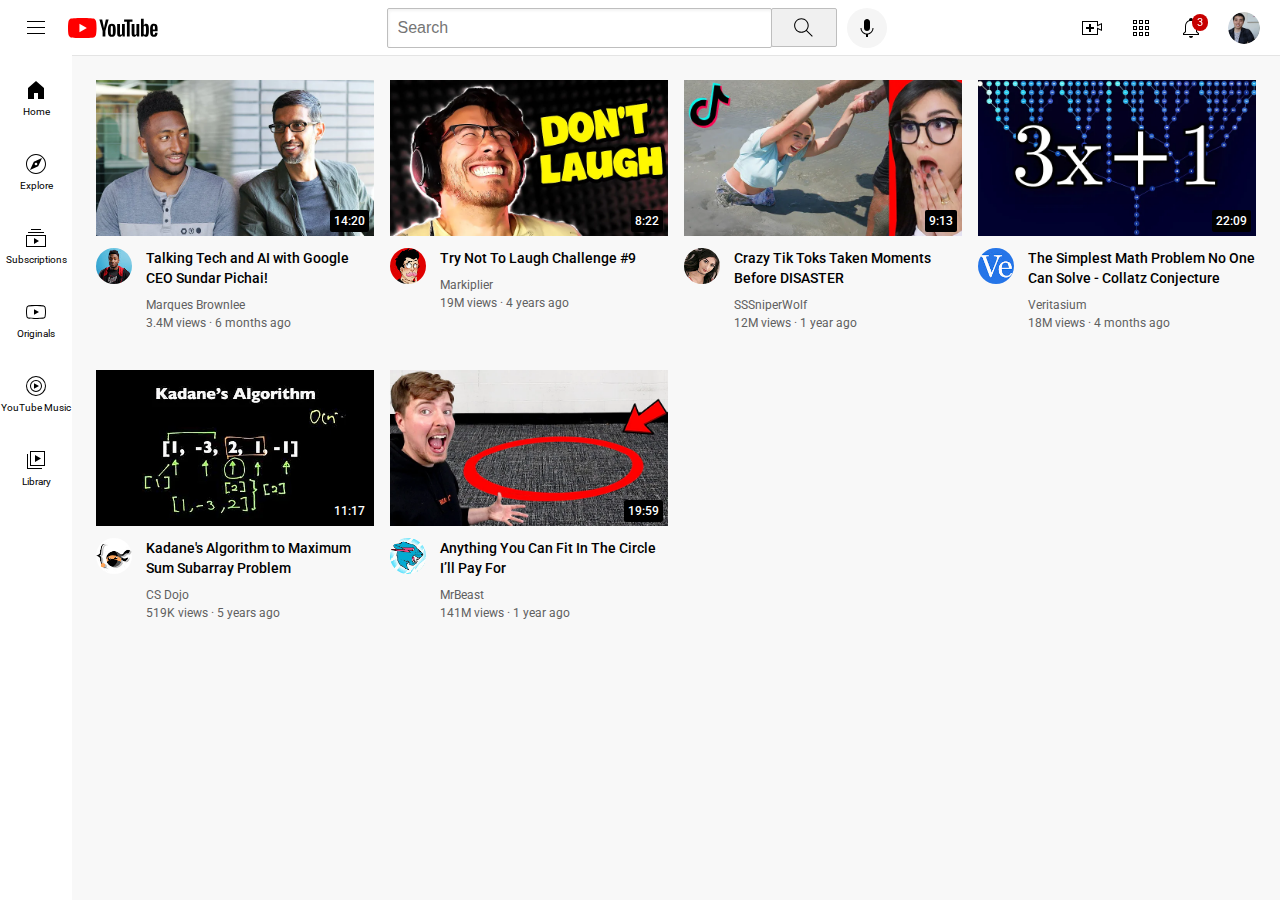
<file: index.html>
<!DOCTYPE html>
<html>
  <head>
    <title>YouTube.com Clone</title>

    <link rel="preconnect" href="https://fonts.googleapis.com">
    <link rel="preconnect" href="https://fonts.gstatic.com" crossorigin>
    <link href="https://fonts.googleapis.com/css2?family=Roboto:ital,wght@0,100;0,300;0,400;0,500;0,700;0,900;1,100;1,300;1,400;1,500;1,700;1,900&display=swap" rel="stylesheet">

    <link rel="stylesheet" href="styles/general.css">
    <link rel="stylesheet" href="styles/header.css">
    <link rel="stylesheet" href="styles/video.css">
    <link rel="stylesheet" href="styles/sidebar.css">
  </head>
  <body>
    <header class="header">
      <div class="left-section">
        <img class="hamburger-menu" src="icons/hamburger-menu.svg">
        <img class="youtube-logo" src="icons/youtube-logo.svg">
      </div>
      <div class="middle-section">
        <input class="search-bar" type="text" placeholder="Search"> 
        <button class="search-button">
          <img class="search-icon" src="icons/search.svg">
          <div class="tooltip">Search</div>
        </button>
        <!-- Put position absolute inside position relative -->
        <button class="voice-search-button">
          <img class="voice-search-icon" src="icons/voice-search-icon.svg">
          <div class="tooltip">Search with your voice</div>
        </button>
      </div>
      <div class="right-section">
        <div class="upload-icon-container">
         <img class="upload-icon" src="icons/upload.svg">
         <div class="tooltip">Create</div> 
        </div>
        <div class="youtube-apps-icon-container">
         <img class="youtube-apps-icon" src="icons/youtube-apps.svg"> 
         <div class="tooltip">YouTube apps</div>
        </div>
        <div class="notifications-icon-container">
          <img class="notifications-icon" src="icons/notifications.svg">
          <div class="notifications-count">3</div>
          <div class="tooltip">Notifications</div>
        </div>
        <img class="current-user-picture" src="channel-pictures/my-channel.jpeg">
      </div>
    </header>

    <nav class="sidebar">
      <div class="sidebar-link">
        <img src="icons/home.svg">
        <div>Home</div>
      </div>
      <div class="sidebar-link">
        <img src="icons/explore.svg">
        <div>Explore</div>
      </div>
      <div class="sidebar-link">
        <img src="icons/subscriptions.svg">
        <div>Subscriptions</div>
      </div>
      <div class="sidebar-link">
        <img src="icons/originals.svg">
        <div>Originals</div>
      </div>
      <div class="sidebar-link">
        <img src="icons/youtube-music.svg">
        <div>YouTube Music</div>
      </div>
      <div class="sidebar-link">
        <img src="icons/library.svg">
        <div>Library</div>
      </div>
    </nav>

    <main>
      <section class="video-grid">
        <div class="video-preview">
          <div class="thumbnail-row">
          <img class="thumbnail" src="thumbnails/thumbnail-1.png"> 
          <div class="video-time">14:20</div> 
          </div>
          <div class="video-info-grid">
            <div class="channel-picture">
              <img class="profile-picture" src="channel-pictures/channel-1.jpeg">
            </div>
            <div class="video-info">
              <p class="video-title">
                Talking Tech and AI with Google CEO Sundar Pichai!
              </p>
              <p class="video-author">
                Marques Brownlee
              </p>
              <p class="video-stats">
                3.4M views &#183; 6 months ago
              </p>
            </div>
          </div>
        </div>
        
        <div class="video-preview">
          <div class="thumbnail-row">
          <img class="thumbnail" src="thumbnails/thumbnail-2.png">
          <div class="video-time">8:22</div>   
          </div>
          <div class="video-info-grid">
            <div class="channel-picture">
              <img class="profile-picture" src="channel-pictures/channel-2.jpeg">
            </div>
            <div class="video-info">
              <p class="video-title">
                Try Not To Laugh Challenge #9
              </p>
              <p class="video-author">
                Markiplier
              </p>
              <p class="video-stats">
                19M views &#183; 4 years ago
              </p>
            </div>
          </div>
        </div>
        

        <div class="video-preview">
          <div class="thumbnail-row">
          <img class="thumbnail" src="thumbnails/thumbnail-3.webp">
          <div class="video-time">9:13</div>   
          </div>
          <div class="video-info-grid">
            <div class="channel-picture">
              <img class="profile-picture" src="channel-pictures/channel-3.jpeg">
            </div>
            <div class="video-info">
              <p class="video-title">
                Crazy Tik Toks Taken Moments Before DISASTER
              </p>
              <p class="video-author">
                SSSniperWolf
              </p>
              <p class="video-stats">
                12M views &#183; 1 year ago
              </p>
            </div>
          </div>
        </div>
    

        <div class="video-preview">
          <div class="thumbnail-row">
          <img class="thumbnail" src="thumbnails/thumbnail-4.webp">
          <div class="video-time">22:09</div>   
          </div>
          <div class="video-info-grid">
            <div class="channel-picture">
              <img class="profile-picture" src="channel-pictures/channel-4.jpeg">
            </div>
            <div class="video-info">
              <p class="video-title"> 
                The Simplest Math Problem No One Can Solve - Collatz Conjecture
              </p>
              <p class="video-author">
                Veritasium
              </p>
              <p class="video-stats">
                18M views &#183; 4 months ago
              </p>
            </div>
          </div>
        </div>
        

        <div class="video-preview">
          <div class="thumbnail-row">
          <img class="thumbnail" src="thumbnails/thumbnail-5.webp">
          <div class="video-time">11:17</div>   
          </div>
          <div class="video-info-grid">
            <div class="channel-picture">
              <img class="profile-picture" src="channel-pictures/channel-5.jpeg">
            </div>
            <div class="video-info">
              <p class="video-title">
                Kadane's Algorithm to Maximum Sum Subarray Problem
              </p>
              <p class="video-author">
                CS Dojo
              </p>
              <p class="video-stats">
                519K views &#183; 5 years ago
              </p>
            </div>
          </div>
        </div>
    

        <div class="video-preview">
          <div class="thumbnail-row">
          <img class="thumbnail" src="thumbnails/thumbnail-6.webp">
          <div class="video-time">19:59</div>   
          </div>
          <div class="video-info-grid">
            <div class="channel-picture">
              <img class="profile-picture" src="channel-pictures/channel-6.jpeg">
            </div>
            <div class="video-info">
              <p class="video-title">
                Anything You Can Fit In The Circle I’ll Pay For
              </p>
              <p class="video-author">
                MrBeast
              </p>
              <p class="video-stats">
                141M views &#183; 1 year ago
              </p>
            </div>
          </div>
        </div>
      </section> 
    </main>
  </body>
</html>
</file>
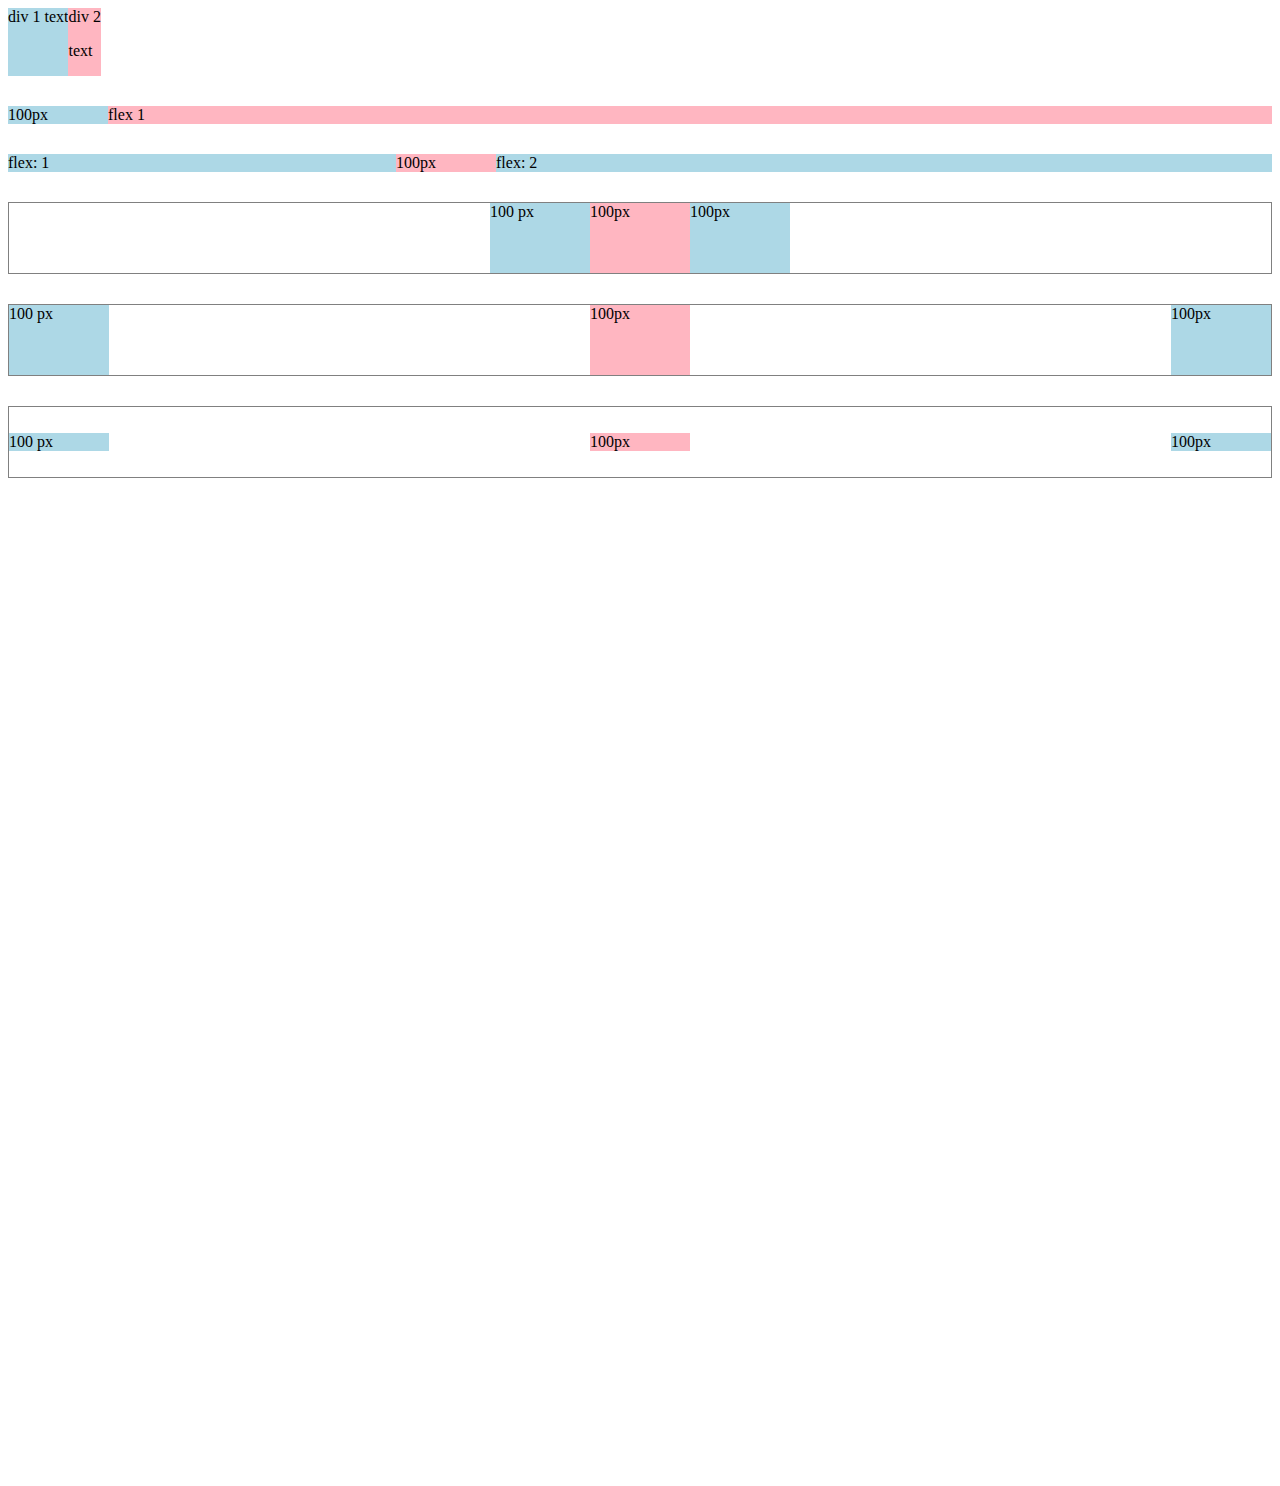
<file: flexbox.html>
<!DOCTYPE html>
<html>
  <head>
    <title>Flexbox Practice</title>
  </head>
  <body style="padding-bottom: 1000px;">
    <div style="
      display: flex;
      flex-direction: row;
    ">
      <div style="background-color: lightblue;">div 1 text</div>
      <div style="background-color: lightpink;">div 2 <p>text</p></div>
    </div>

    <div style="
      margin-top: 30px;
      display: flex;
      flex-direction: row;
    ">
      <div style="
        background-color: lightblue;
        width: 100px;
      ">100px</div>
      <div style="
        background-color: lightpink;
        flex: 1;
      ">flex 1</div>
    </div>

    <div style="
      margin-top: 30px;
      display: flex;
      flex-direction: row;
    ">
      <div style="
        background-color: lightblue;
        flex: 1;
      ">flex: 1</div>
      <div style="
        background-color: lightpink;
        width: 100px;
      ">100px</div>
      <div style="
        background-color: lightblue;
        flex: 2;
      ">flex: 2</div>
    </div>

    <div style="
      margin-top: 30px;
      height: 70px;
      border-width: 1px;
      border-style: solid;
      border-color: gray;
      display: flex;
      flex-direction: row;
      justify-content: center;
    ">
      <div style="
        background-color: lightblue;
        width: 100px;
      ">100 px</div>
      <div style="
        background-color: lightpink;
        width: 100px;
      ">100px</div>
      <div style="
        background-color: lightblue;
        width: 100px;
      ">100px</div>
    </div>

    <div style="
      margin-top: 30px;
      height: 70px;
      border-width: 1px;
      border-style: solid;
      border-color: gray;
      display: flex;
      flex-direction: row;
      justify-content: space-between;
    ">
      <div style="
        background-color: lightblue;
        width: 100px;
      ">100 px</div>
      <div style="
        background-color: lightpink;
        width: 100px;
      ">100px</div>
      <div style="
        background-color: lightblue;
        width: 100px;
      ">100px</div>
    </div>

    <div style="
      margin-top: 30px;
      height: 70px;
      border-width: 1px;
      border-style: solid;
      border-color: gray;
      display: flex;
      flex-direction: row;
      justify-content: space-between;
      align-items: center;
    ">
      <div style="
        background-color: lightblue;
        width: 100px;
      ">100 px</div>
      <div style="
        background-color: lightpink;
        width: 100px;
      ">100px</div>
      <div style="
        background-color: lightblue;
        width: 100px;
      ">100px</div>
    </div>
  </body>
</html>
</file>
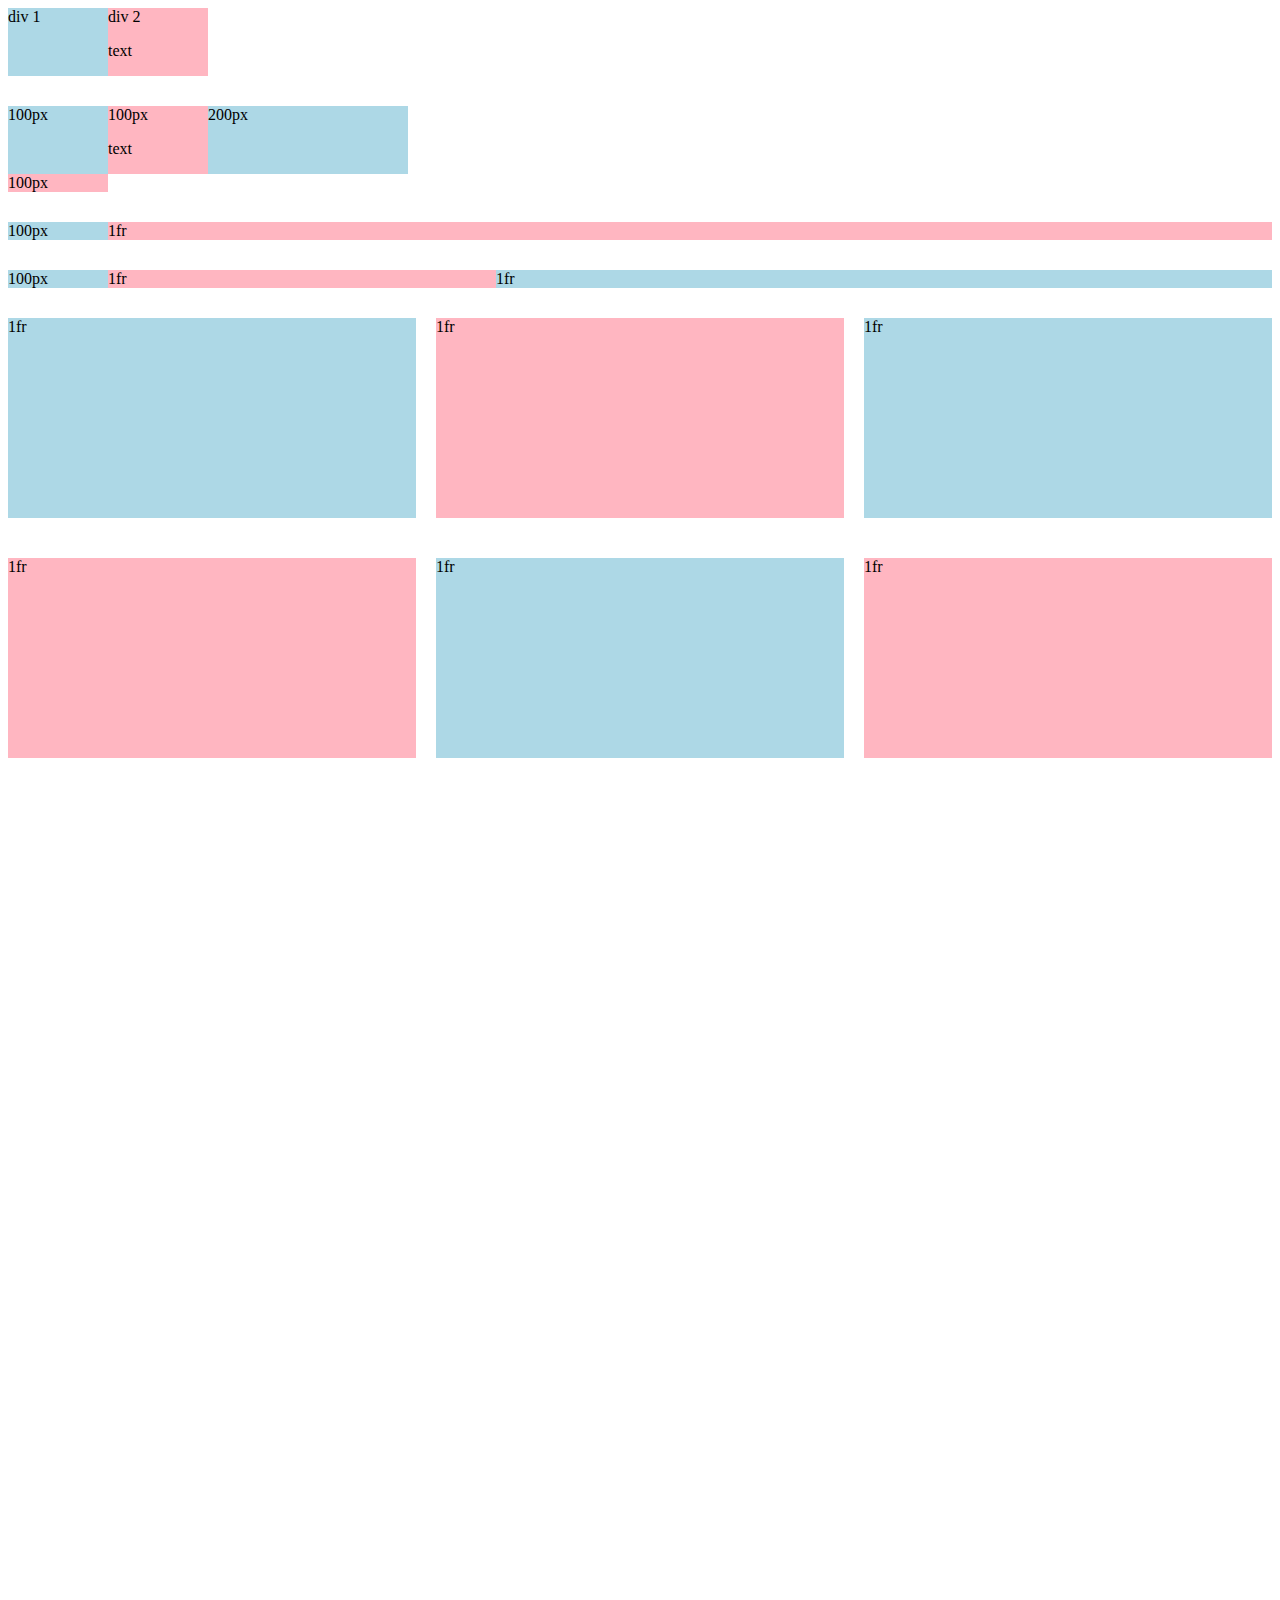
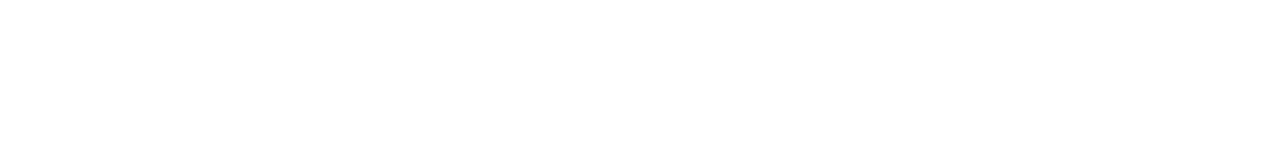
<file: grid.html>
<!DOCTYPE html>
<html>
  <head>
    <title>Grid Practice</title>
  </head>
  <body style="padding-bottom: 1000px;">
    <div style="
      display: grid;
      grid-template-columns: 100px 100px;
      ">
      <div style="background-color: lightblue;">div 1</div>
      <div style="background-color: lightpink;">div 2<p>text</p></div> 
    </div>

    <div style="
      margin-top: 30px;
      display: grid;
      grid-template-columns: 100px 100px 200px;
      ">
      <div style="background-color: lightblue;">100px</div>
      <div style="background-color: lightpink;">100px<p>text</p></div> 
      <div style="background-color: lightblue;">200px</div>
      <div style="background-color: lightpink;">100px</div> 
    </div>

    <div style="
      margin-top: 30px;
      display: grid;
      grid-template-columns: 100px 1fr;
      ">
      <div style="background-color: lightblue;">100px</div>
      <div style="background-color: lightpink;">1fr</div> 
    </div>

    <div style="
      margin-top: 30px;
      display: grid;
      grid-template-columns: 100px 1fr 2fr;
      ">
      <div style="background-color: lightblue;">100px</div>
      <div style="background-color: lightpink;">1fr</div> 
      <div style="background-color: lightblue;">1fr</div>
    </div>

    <div style="
      margin-top: 30px;
      display: grid;
      grid-template-columns: 1fr 1fr 1fr;
      column-gap: 20px;
      row-gap: 40px;
      ">
      <div style="background-color: lightblue; height: 200px;">1fr</div>
      <div style="background-color: lightpink; height: 200px;">1fr</div> 
      <div style="background-color: lightblue; height: 200px;">1fr</div>
      <div style="background-color: lightpink; height: 200px;">1fr</div>
      <div style="background-color: lightblue; height: 200px;">1fr</div>
      <div style="background-color: lightpink; height: 200px;">1fr</div>
    </div>
  </body>
</html>
</file>
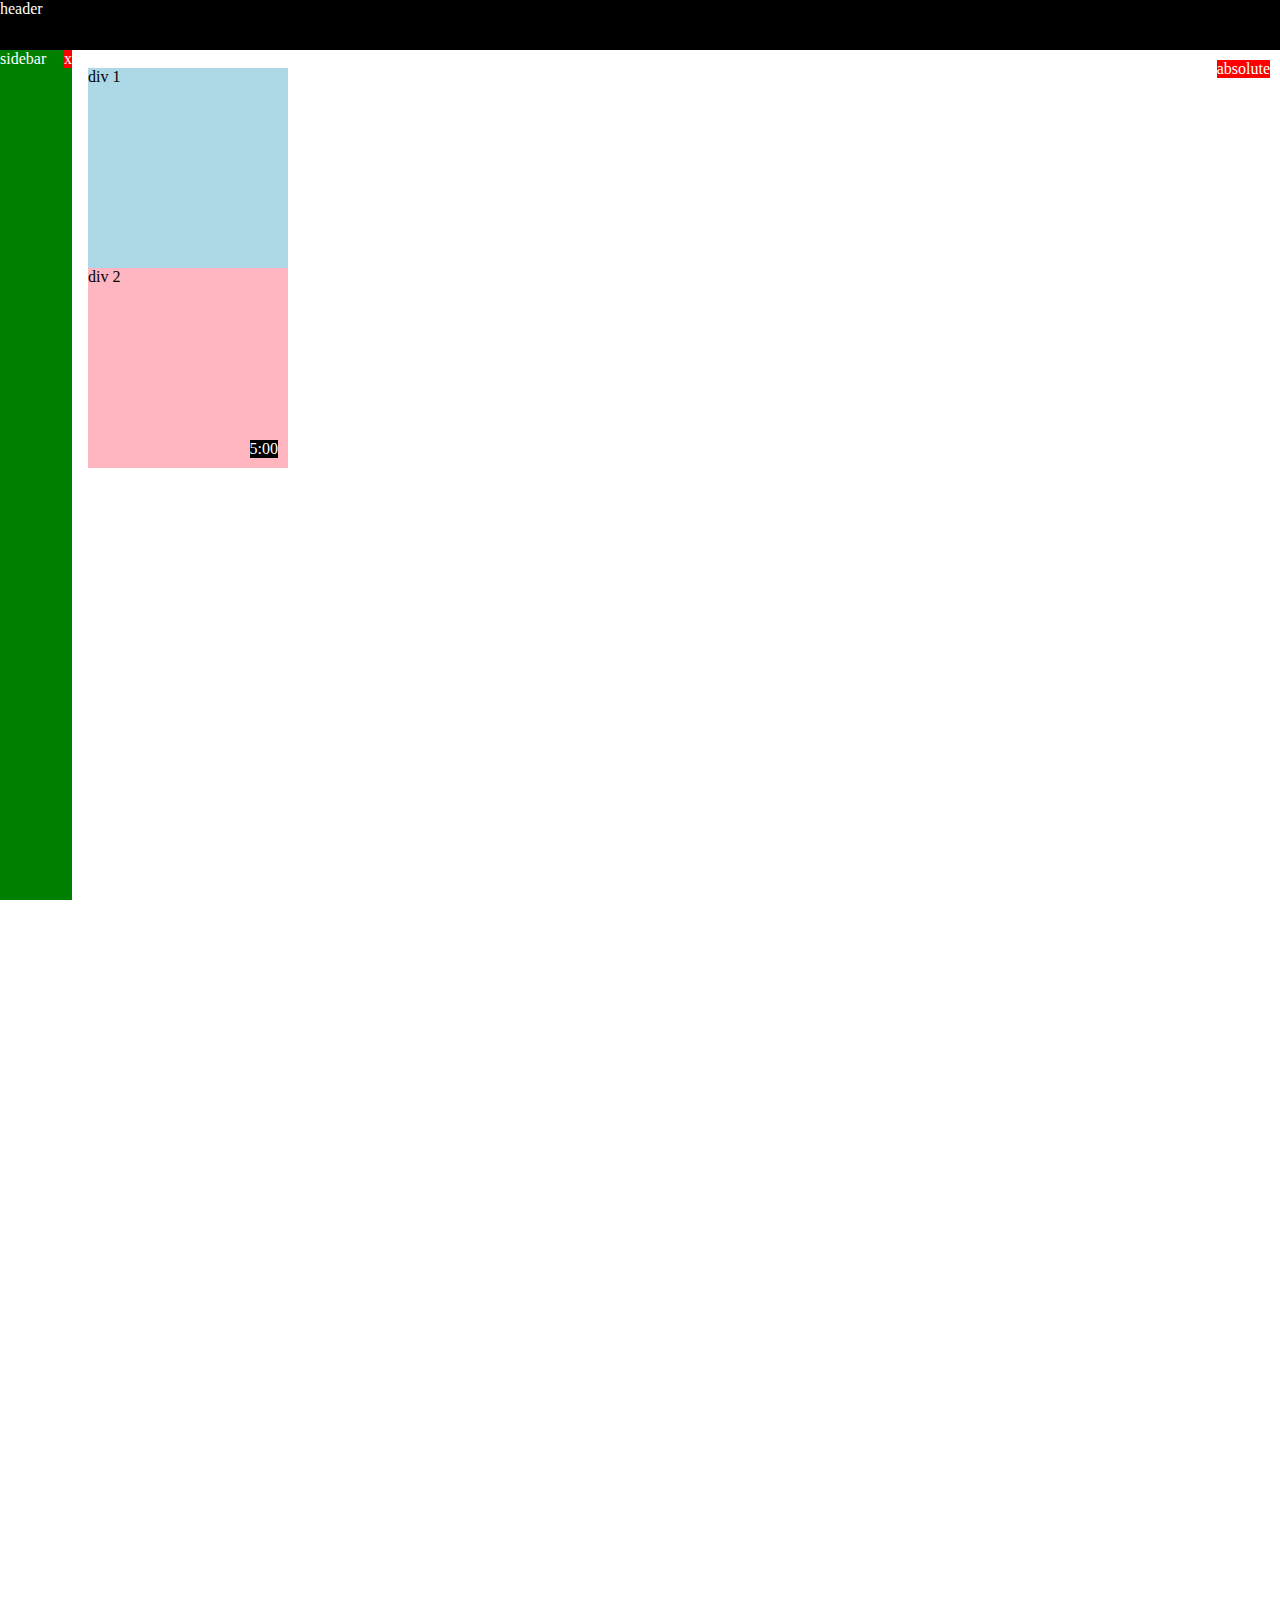
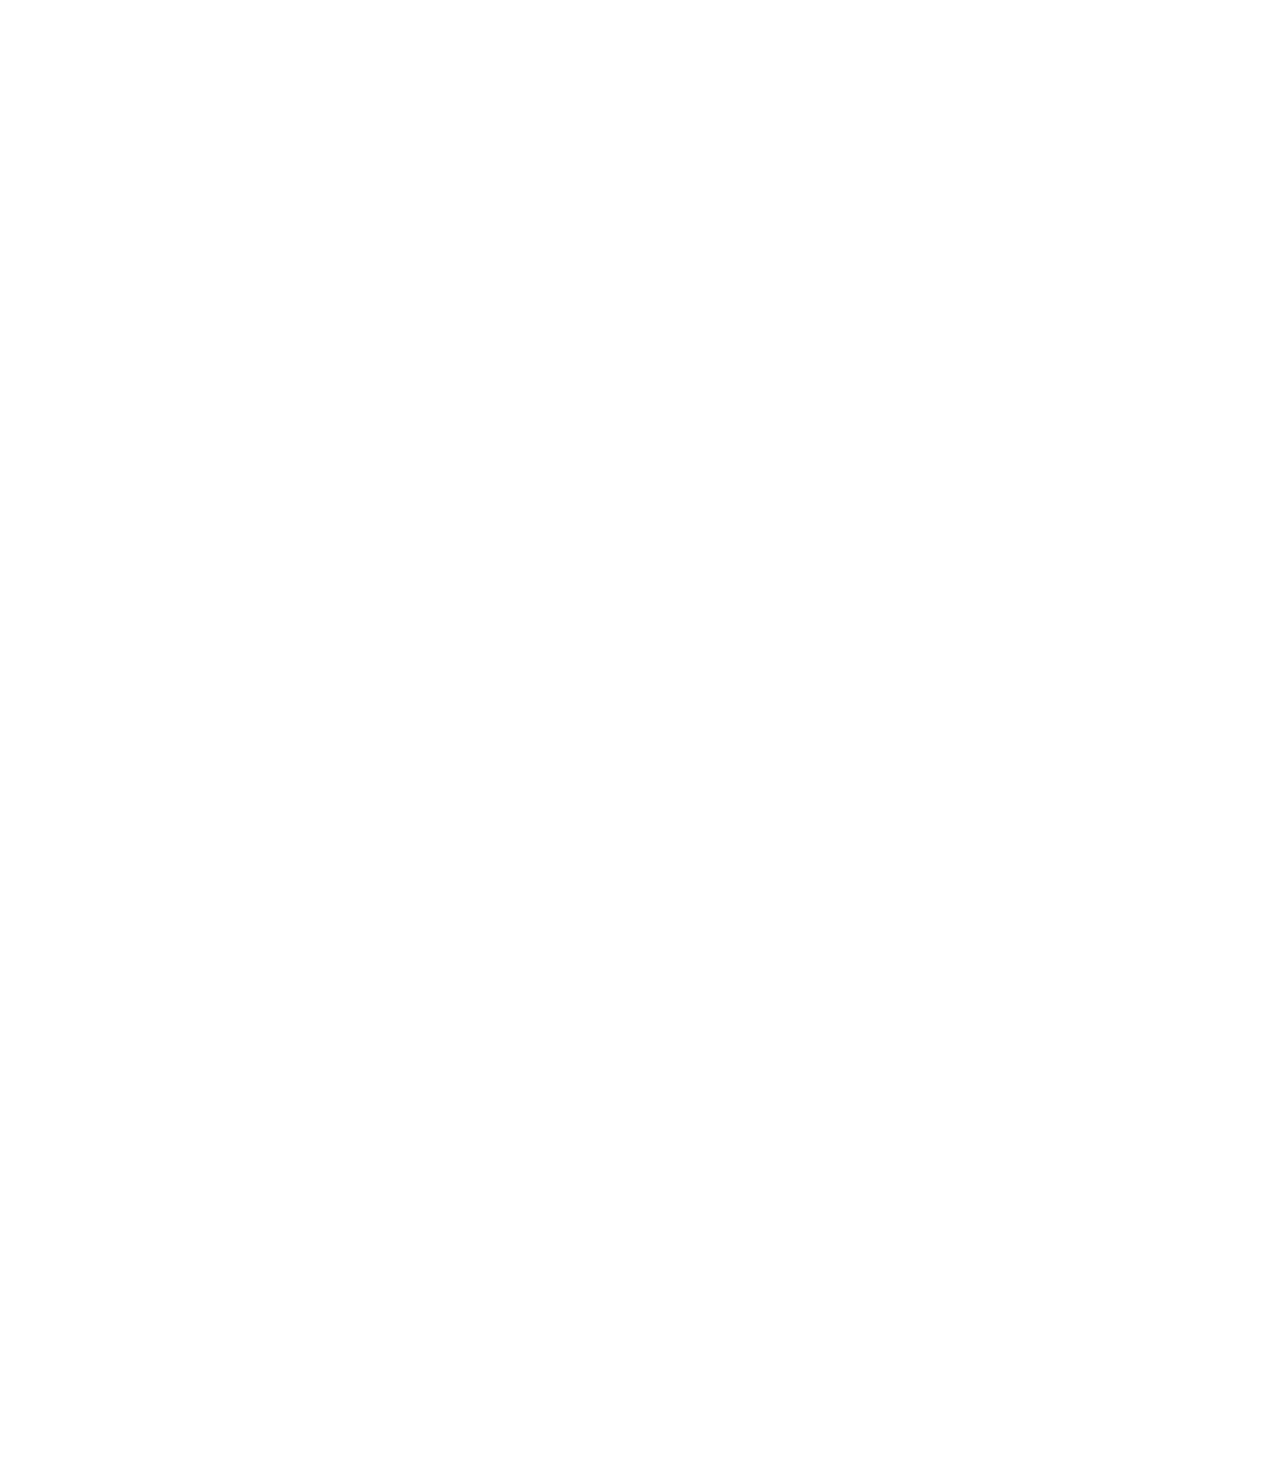
<file: position.html>
<!DOCTYPE html>
<html>
  <head>
    <title>Position Practice</title>
  </head>
  <body style="
    height: 3000px;
    padding-top: 60px;
    padding-left: 80px;
  ">
    <div style="
      background-color: black;
      color: white;
      position: fixed;
      top: 0;
      left: 0;
      right: 0;
      height: 50px;
      z-index: 100;
    ">header</div>

    <div style="
      background-color: green;
      color: white;
      position: fixed;
      left: 0;
      bottom: 0;
      top: 50px;
      width: 72px;
    ">
      sidebar
      <div style="
        position: absolute;
        background-color: red;
        color: white;
        top: 0;
        right: 0;
      ">
        x
      </div>
    </div>

    <div style="
      position: absolute;
      background-color: red;
      color: white;
      top: 60px;
      right: 10px;
    ">
      absolute
    </div>
    
    <div style="
      background-color: lightblue;
      height: 200px;
      width: 200px;
      position: static;
    ">div 1</div>
   <div style="
      background-color: lightpink;
      height: 200px;
      width: 200px;
      position: relative;
    ">
    div 2
    <div style="
      position: absolute;
      background-color: black;
      color: white;
      bottom: 10px;
      right: 10px;
    ">
      5:00
    </div>
  </div>
  </body>
</html>
</file>
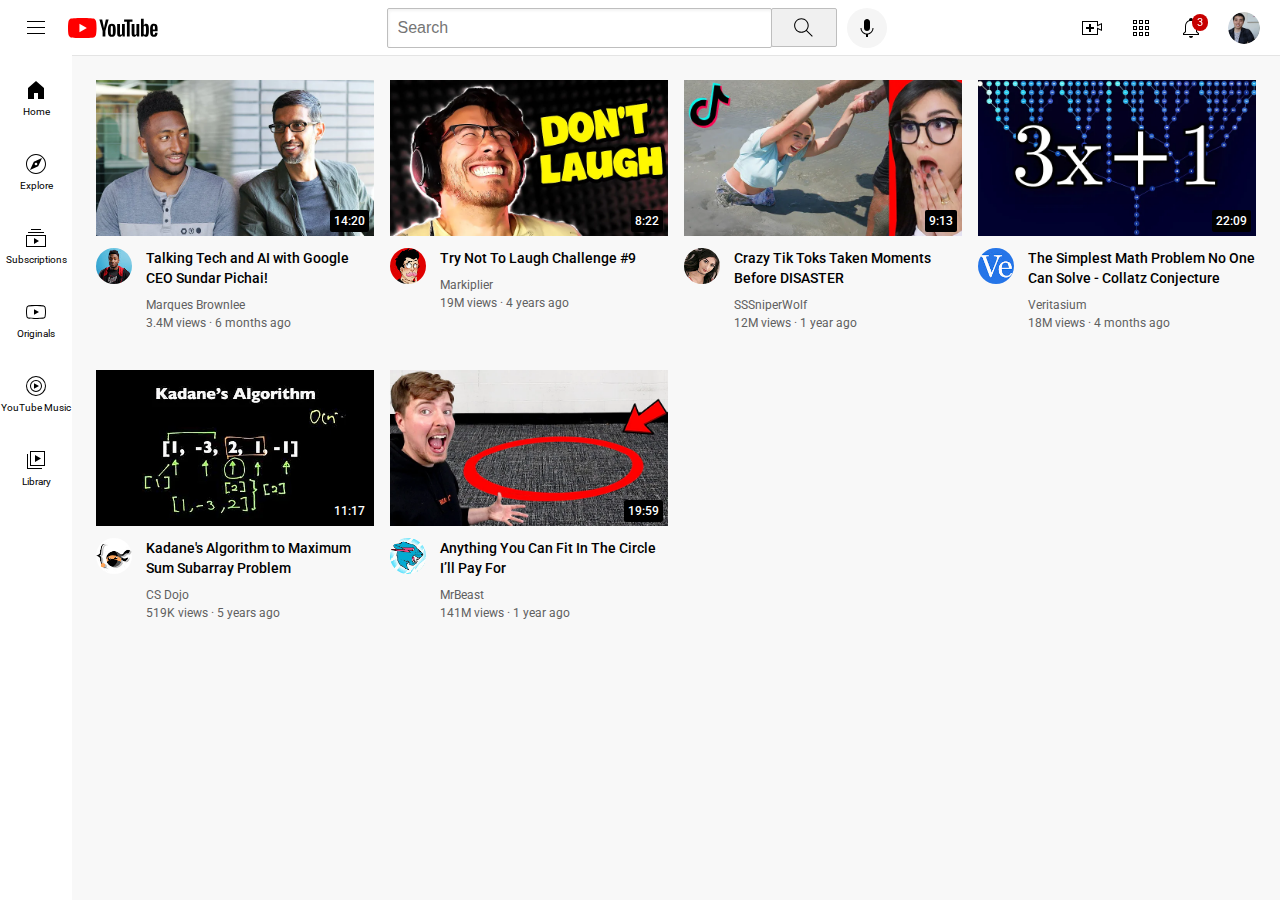
<file: youtube.html>
<!DOCTYPE html>
<html>
  <head>
    <title>YouTube.com Clone</title>

    <link rel="preconnect" href="https://fonts.googleapis.com">
    <link rel="preconnect" href="https://fonts.gstatic.com" crossorigin>
    <link href="https://fonts.googleapis.com/css2?family=Roboto:ital,wght@0,100;0,300;0,400;0,500;0,700;0,900;1,100;1,300;1,400;1,500;1,700;1,900&display=swap" rel="stylesheet">

    <link rel="stylesheet" href="styles/general.css">
    <link rel="stylesheet" href="styles/header.css">
    <link rel="stylesheet" href="styles/video.css">
    <link rel="stylesheet" href="styles/sidebar.css">
  </head>
  <body>
    <header class="header">
      <div class="left-section">
        <img class="hamburger-menu" src="icons/hamburger-menu.svg">
        <img class="youtube-logo" src="icons/youtube-logo.svg">
      </div>
      <div class="middle-section">
        <input class="search-bar" type="text" placeholder="Search"> 
        <button class="search-button">
          <img class="search-icon" src="icons/search.svg">
          <div class="tooltip">Search</div>
        </button>
        <!-- Put position absolute inside position relative -->
        <button class="voice-search-button">
          <img class="voice-search-icon" src="icons/voice-search-icon.svg">
          <div class="tooltip">Search with your voice</div>
        </button>
      </div>
      <div class="right-section">
        <div class="upload-icon-container">
         <img class="upload-icon" src="icons/upload.svg">
         <div class="tooltip">Create</div> 
        </div>
        <div class="youtube-apps-icon-container">
         <img class="youtube-apps-icon" src="icons/youtube-apps.svg"> 
         <div class="tooltip">YouTube apps</div>
        </div>
        <div class="notifications-icon-container">
          <img class="notifications-icon" src="icons/notifications.svg">
          <div class="notifications-count">3</div>
          <div class="tooltip">Notifications</div>
        </div>
        <img class="current-user-picture" src="channel-pictures/my-channel.jpeg">
      </div>
    </header>

    <nav class="sidebar">
      <div class="sidebar-link">
        <img src="icons/home.svg">
        <div>Home</div>
      </div>
      <div class="sidebar-link">
        <img src="icons/explore.svg">
        <div>Explore</div>
      </div>
      <div class="sidebar-link">
        <img src="icons/subscriptions.svg">
        <div>Subscriptions</div>
      </div>
      <div class="sidebar-link">
        <img src="icons/originals.svg">
        <div>Originals</div>
      </div>
      <div class="sidebar-link">
        <img src="icons/youtube-music.svg">
        <div>YouTube Music</div>
      </div>
      <div class="sidebar-link">
        <img src="icons/library.svg">
        <div>Library</div>
      </div>
    </nav>

    <main>
      <section class="video-grid">
        <div class="video-preview">
          <div class="thumbnail-row">
          <img class="thumbnail" src="thumbnails/thumbnail-1.png"> 
          <div class="video-time">14:20</div> 
          </div>
          <div class="video-info-grid">
            <div class="channel-picture">
              <img class="profile-picture" src="channel-pictures/channel-1.jpeg">
            </div>
            <div class="video-info">
              <p class="video-title">
                Talking Tech and AI with Google CEO Sundar Pichai!
              </p>
              <p class="video-author">
                Marques Brownlee
              </p>
              <p class="video-stats">
                3.4M views &#183; 6 months ago
              </p>
            </div>
          </div>
        </div>
        
        <div class="video-preview">
          <div class="thumbnail-row">
          <img class="thumbnail" src="thumbnails/thumbnail-2.png">
          <div class="video-time">8:22</div>   
          </div>
          <div class="video-info-grid">
            <div class="channel-picture">
              <img class="profile-picture" src="channel-pictures/channel-2.jpeg">
            </div>
            <div class="video-info">
              <p class="video-title">
                Try Not To Laugh Challenge #9
              </p>
              <p class="video-author">
                Markiplier
              </p>
              <p class="video-stats">
                19M views &#183; 4 years ago
              </p>
            </div>
          </div>
        </div>
        

        <div class="video-preview">
          <div class="thumbnail-row">
          <img class="thumbnail" src="thumbnails/thumbnail-3.webp">
          <div class="video-time">9:13</div>   
          </div>
          <div class="video-info-grid">
            <div class="channel-picture">
              <img class="profile-picture" src="channel-pictures/channel-3.jpeg">
            </div>
            <div class="video-info">
              <p class="video-title">
                Crazy Tik Toks Taken Moments Before DISASTER
              </p>
              <p class="video-author">
                SSSniperWolf
              </p>
              <p class="video-stats">
                12M views &#183; 1 year ago
              </p>
            </div>
          </div>
        </div>
    

        <div class="video-preview">
          <div class="thumbnail-row">
          <img class="thumbnail" src="thumbnails/thumbnail-4.webp">
          <div class="video-time">22:09</div>   
          </div>
          <div class="video-info-grid">
            <div class="channel-picture">
              <img class="profile-picture" src="channel-pictures/channel-4.jpeg">
            </div>
            <div class="video-info">
              <p class="video-title"> 
                The Simplest Math Problem No One Can Solve - Collatz Conjecture
              </p>
              <p class="video-author">
                Veritasium
              </p>
              <p class="video-stats">
                18M views &#183; 4 months ago
              </p>
            </div>
          </div>
        </div>
        

        <div class="video-preview">
          <div class="thumbnail-row">
          <img class="thumbnail" src="thumbnails/thumbnail-5.webp">
          <div class="video-time">11:17</div>   
          </div>
          <div class="video-info-grid">
            <div class="channel-picture">
              <img class="profile-picture" src="channel-pictures/channel-5.jpeg">
            </div>
            <div class="video-info">
              <p class="video-title">
                Kadane's Algorithm to Maximum Sum Subarray Problem
              </p>
              <p class="video-author">
                CS Dojo
              </p>
              <p class="video-stats">
                519K views &#183; 5 years ago
              </p>
            </div>
          </div>
        </div>
    

        <div class="video-preview">
          <div class="thumbnail-row">
          <img class="thumbnail" src="thumbnails/thumbnail-6.webp">
          <div class="video-time">19:59</div>   
          </div>
          <div class="video-info-grid">
            <div class="channel-picture">
              <img class="profile-picture" src="channel-pictures/channel-6.jpeg">
            </div>
            <div class="video-info">
              <p class="video-title">
                Anything You Can Fit In The Circle I’ll Pay For
              </p>
              <p class="video-author">
                MrBeast
              </p>
              <p class="video-stats">
                141M views &#183; 1 year ago
              </p>
            </div>
          </div>
        </div>
      </section> 
    </main>
  </body>
</html>
</file>
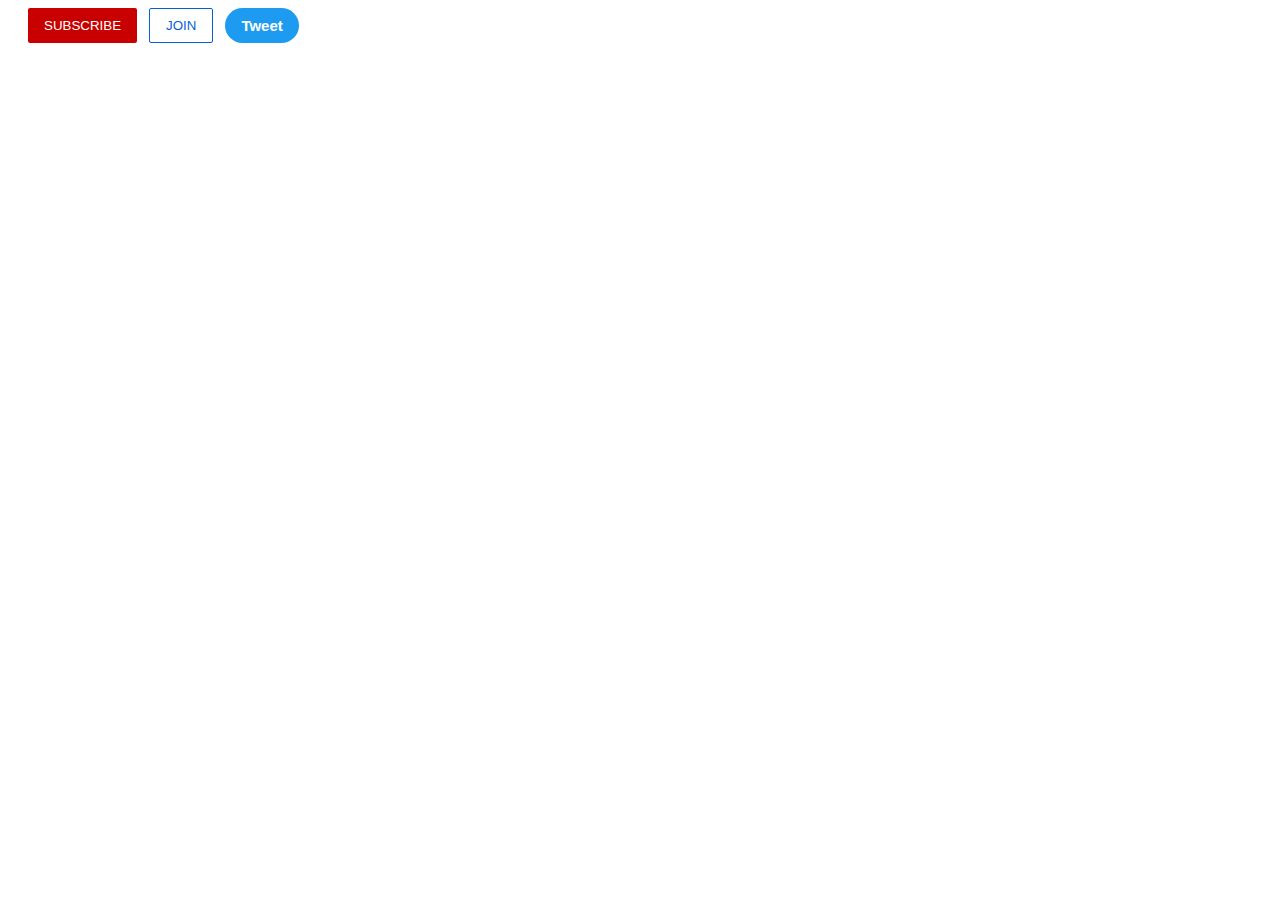
<file: intro-to-html/buttons.html>
<!DOCTYPE html>
<html>
  <head>
    <title>Buttons Practice</title>
    <link rel="stylesheet" href="styles/buttons.css">
  </head>
  <body>
    <button class="subscribe-button">
      SUBSCRIBE
    </button>
    
    <button class="join-button">
      JOIN
    </button>
    
    <button class="tweet-button">
      Tweet
    </button>
  </body>
</html>
</file>
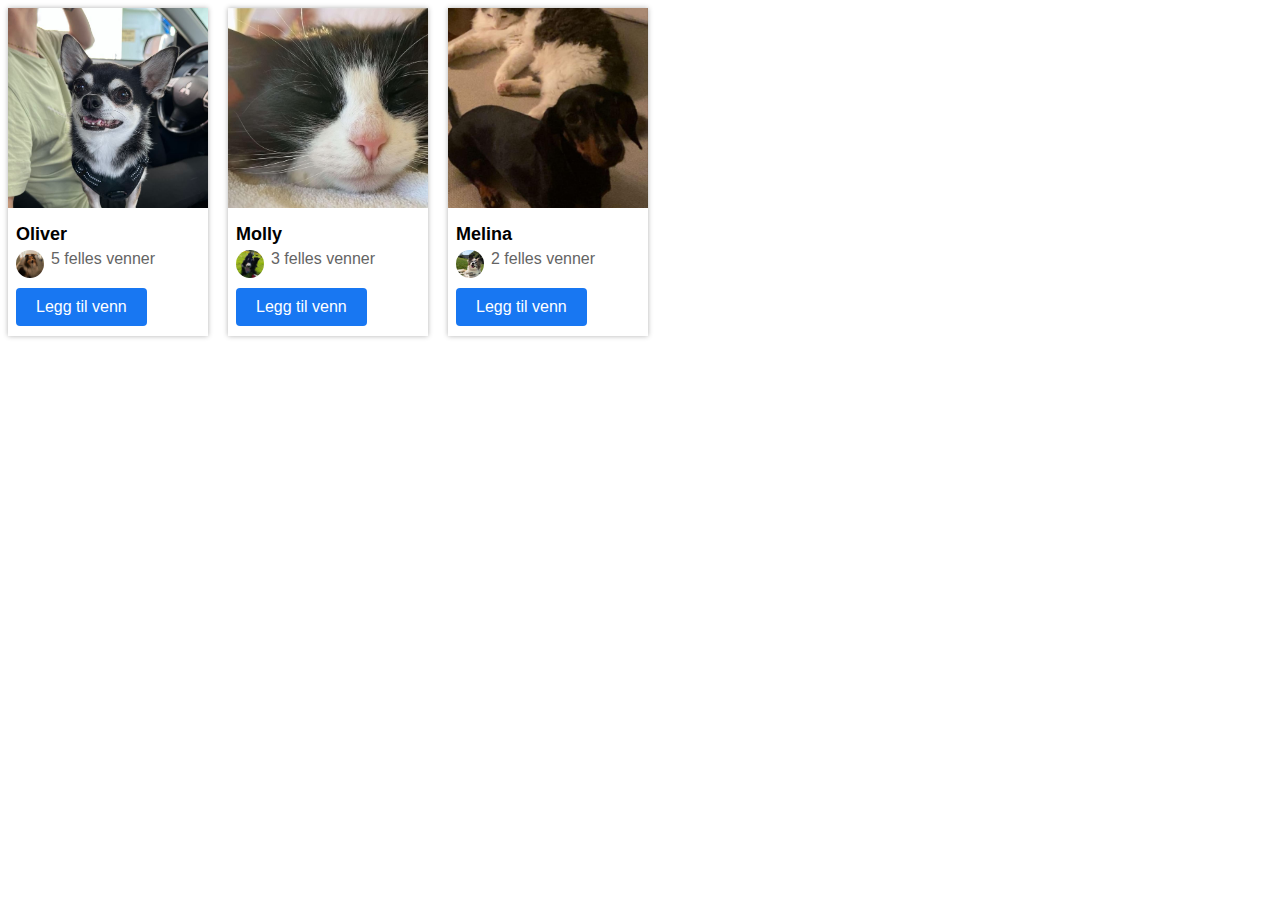
<file: intro-to-html/challenge10.html>
<!DOCTYPE html>
<html>
  <head>
    <title>Challenge 10</title>
    <link rel="stylesheet" href="styles/challenge10.css">
  </head>
  <body>
    <div class="grid">
      <div class="profil">
        <img class="profil-bilde" src="oliver.jpg">
  
        <p class="navn">
          Oliver
        </p>
        
        <div class="felles-venner-rekke">
            <img class="venne-bilde" src="milo.jpg">
            <p class="felles-venner">
              5 felles venner
            </p>
        </div>
        <button class="legg-til-button">
          Legg til venn
        </button>
      </div>
  
      <div class="profil">
        <img class="profil-bilde" src="molly.jpg">
  
        <p class="navn">
          Molly
        </p>
        
        <div class="felles-venner-rekke">
            <img class="venne-bilde" src="odin.jpg">
            <p class="felles-venner">
              3 felles venner
            </p>
        </div>
        <button class="legg-til-button">
          Legg til venn
        </button>
      </div>
  
      
      <div class="profil">
        <img class="profil-bilde" src="melina.jpg">
  
        <p class="navn">
          Melina
        </p>
        
        <div class="felles-venner-rekke">
            <img class="venne-bilde" src="pippi.png">
            <p class="felles-venner">
              2 felles venner
            </p>
        </div>
        <button class="legg-til-button">
          Legg til venn
        </button>
      </div>
    </div>
  </body>
</html>
</file>
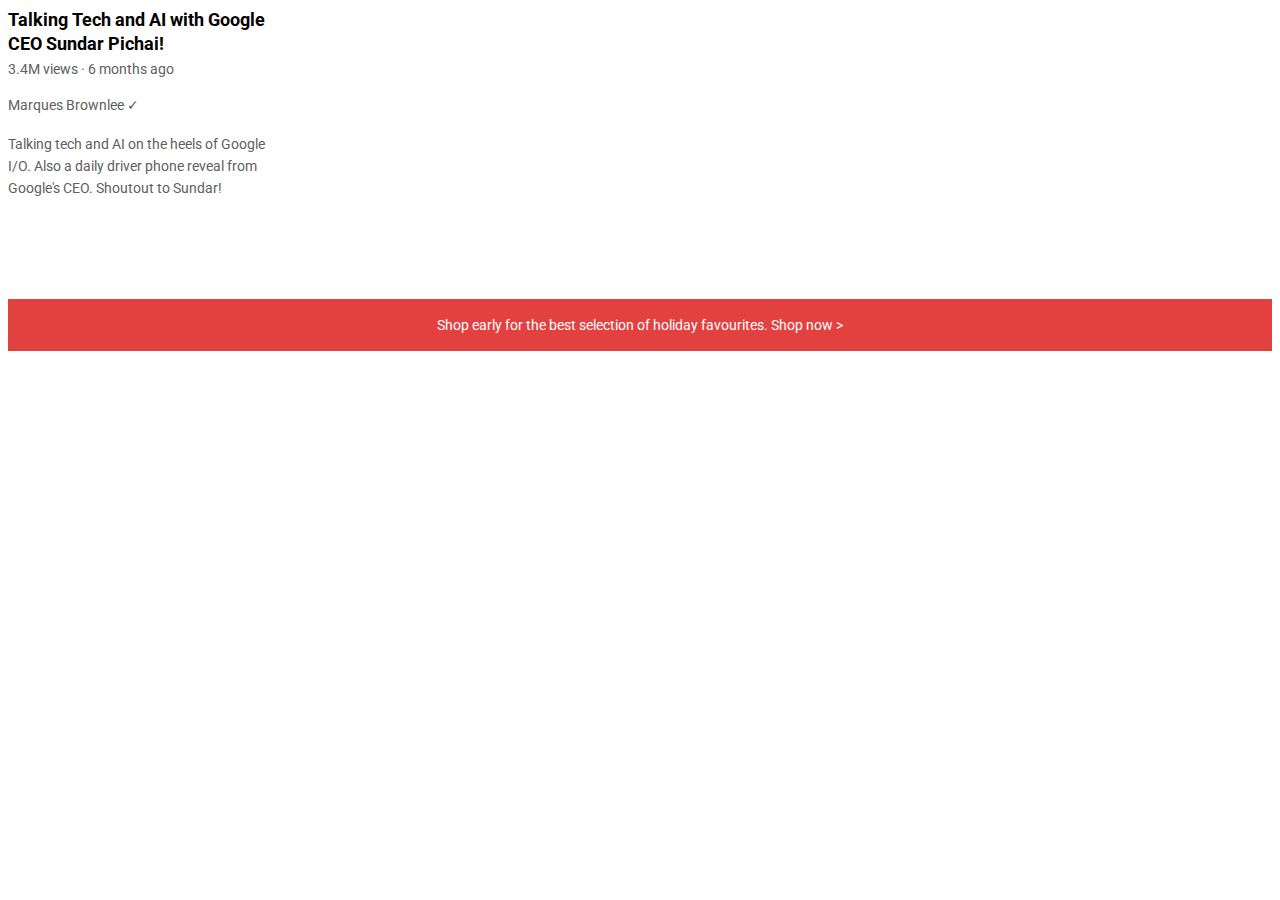
<file: intro-to-html/text.html>
<!DOCTYPE html>
<html>
  <head>
    <title>Text Practice</title>
    <link rel="preconnect" href="https://fonts.googleapis.com">
    <link rel="preconnect" href="https://fonts.gstatic.com" crossorigin>
    <link href="https://fonts.googleapis.com/css2?family=Roboto:ital,wght@0,100;0,300;0,400;0,500;0,700;0,900;1,100;1,300;1,400;1,500;1,700;1,900&display=swap" rel="stylesheet">
    <link rel="stylesheet" href="styles/text.css">
  </head>
  <body>
    <p class="video-title">
      Talking Tech and AI with Google CEO Sundar Pichai!
    </p>
    
    <p class="video-stats">
      3.4M views &#183; 6 months ago
    </p>
    
    <p class="video-author">
      Marques Brownlee &#10003;
    </p>
    
    <p class="video-description">
      Talking tech and AI on the heels of Google I/O. Also a daily driver phone reveal from Google's CEO. Shoutout to Sundar!
    </p>
    
    <p class="apple-text">
      Shop early for the best selection of holiday favourites. <span class="shop-link">Shop now &gt;</span>
    </p>
  </body>
</html>
</file>
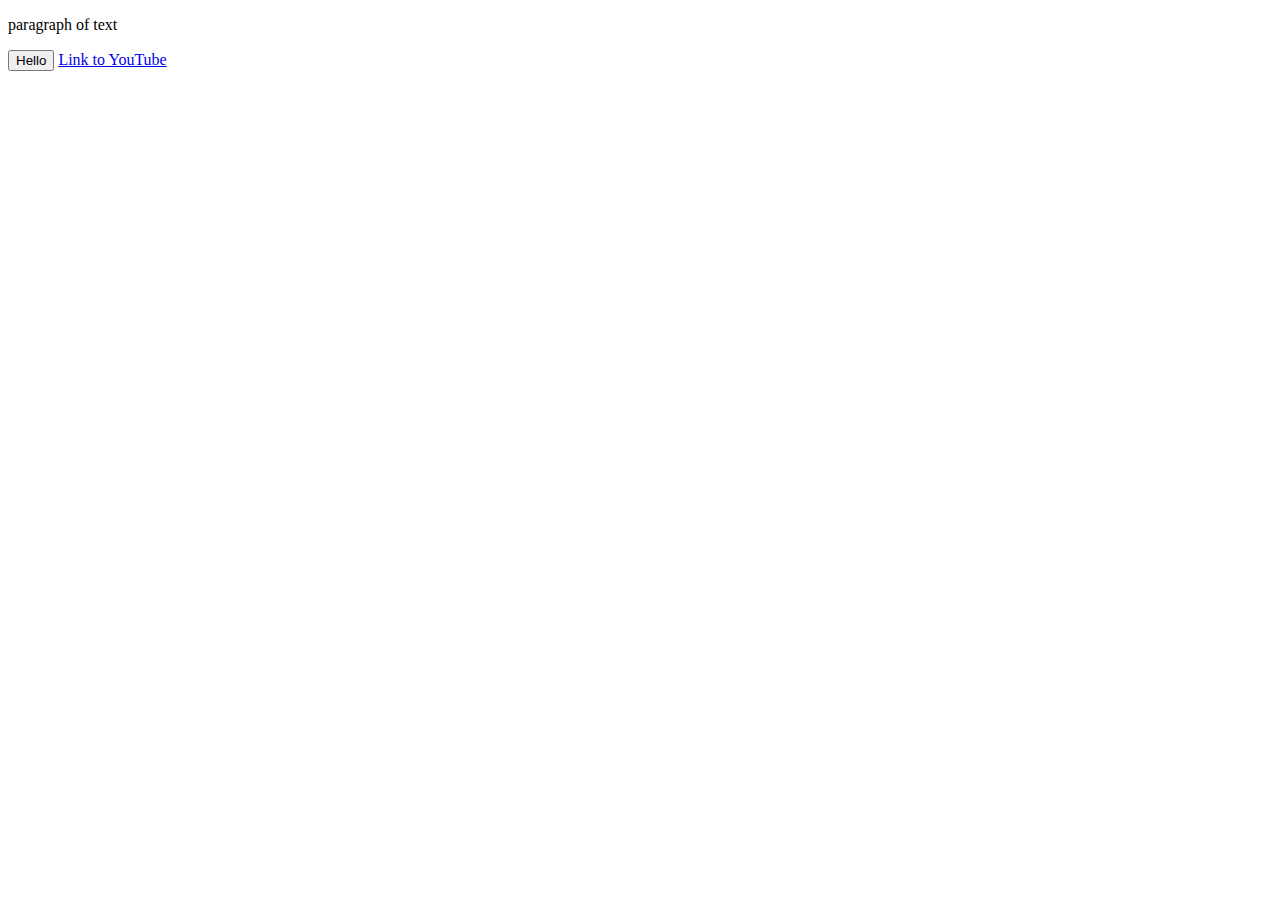
<file: intro-to-html/website.html>
<!DOCTYPE html>
<html>
  <head>
    <title>First Website</title>
  </head>
  <body>
    <p>
      paragraph of text
    </p>
    
    <button>
      Hello
    </button>
    
    <a href="https://www.youtube.com/" target="_blank">
      Link to YouTube
    </a>
  </body>
</html>
</file>
<file: styles/general.css>
p {
  margin-top: 0;
  margin-bottom: 0;
}

body {
  /* This style below will be inherited */
  font-family: Roboto, Arial;
  margin: 0;
  padding-top: 80px;
  padding-left: 96px;
  padding-right: 24px;
  background-color: rgb(248, 248, 248);
}
</file>
<file: styles/header.css>
.header {
  height: 55px;

  display: flex;
  flex-direction: row;
  justify-content: space-between;

  position: fixed;
  top: 0;
  left: 0;
  right: 0;
  z-index: 100;

  background-color: white;
  border-bottom-width: 1px;
  border-bottom-style: solid;
  border-bottom-color: rgb(228, 228, 228);
}

.left-section {
  display: flex;
  align-items: center;
}

.hamburger-menu {
  height: 24px;
  margin-left: 24px;
  margin-right: 20px;
}

.youtube-logo {
  height: 20px;
}

.middle-section {
  flex: 1;
  margin-left: 70px;
  margin-right: 35px;
  max-width: 500px;
  display: flex;
  align-items: center;
}

.search-bar {
  flex: 1;
  height: 36px;
  padding-left: 10px;
  font-size: 16px;
  border: 1px solid rgb(190, 190, 190);
  border-radius: 2px;
  box-shadow: inset 1px 2px 3px rgba(0, 0, 0, 0.05);
  width: 0;
}

.search-bar::placeholder {
  font-size: 16px;
}

.search-button {
  height: 39px;
  width: 66px;
  background-color: rgb(240, 240, 240);
  border-width: 1px;
  border-style: solid;
  border-color: rgb(190, 190, 190);
  border-radius: 2px;
  margin-left: -1px;
  margin-right: 10px;
}

.search-button,
.voice-search-button,
.upload-icon-container,
.youtube-apps-icon-container,
.notifications-icon-container {
  display: flex;
  justify-content: center;
  position: relative;
  align-items: center;
}

.search-button .tooltip,
.voice-search-button .tooltip,
.upload-icon-container .tooltip,
.youtube-apps-icon-container .tooltip,
.notifications-icon-container .tooltip {
  position: absolute;
  background-color: gray;
  color: white;
  padding-top: 4px;
  padding-bottom: 4px;
  padding-left: 8px;
  padding-right: 8px;
  border-radius: 2px;
  font-size: 12px;
  bottom: -30px;
  opacity: 0;
  transition: opacity 0.15s;
  pointer-events: none;
  white-space: nowrap;
}

.search-button:hover .tooltip,
.voice-search-button:hover .tooltip,
.upload-icon-container:hover .tooltip,
.youtube-apps-icon-container:hover .tooltip,
.notifications-icon-container:hover .tooltip {
  opacity: 1;
}

.search-icon {
  height: 25px;
}

.voice-search-button {
  height: 40px;
  width: 40px;
  border-radius: 20px;
  border: none;
  background-color: rgb(245, 245, 245);
}

.voice-search-icon {
  height: 24px;
}

.right-section {
  width: 180px;
  margin-right: 20px;
  display: flex;
  align-items: center;
  justify-content: space-between;
  flex-shrink: 0;
}

.upload-icon {
  height: 24px;
}

.youtube-apps-icon {
  height: 24px;
}

.notifications-icon {
  height: 24px;
}

.notifications-icon-container {
  position: relative;
}

.notifications-count {
  position: absolute;
  top: -2px;
  right: -5px;
  background-color: rgb(199, 0, 0);
  color: white;
  font-size: 11px;
  padding-left: 5px;
  padding-right: 5px;
  padding-top: 2px;
  padding-bottom: 2px;
  border-radius: 10px;
}

.current-user-picture {
  height: 32px;
  border-radius: 16px;
}
</file>
<file: styles/video.css>
.thumbnail {
  width: 100%;
}

.video-title {
  margin-top: 0;
  font-size: 14px;
  font-weight: 500;
  line-height: 20px;
  margin-bottom: 10px;
}

.video-info-grid {
  display: grid;
  grid-template-columns: 50px 1fr;
}

.profile-picture {
  width: 36px;
  border-radius: 25px
}

.thumbnail-row {
  margin-bottom: 8px;
  position: relative;
}

.video-author,
.video-stats {
  font-size: 12px;
  color: rgb(96, 96, 96)
}

.video-author {
  margin-bottom: 4px;
}

.video-grid {
  display: grid;
  grid-template-columns: 1fr 1fr 1fr;
  column-gap: 16px;
  row-gap: 40px;
}

@media (max-width: 750px) {
  .video-grid {
    grid-template-columns: 1fr 1fr;
  }
}

@media (min-width: 751px) and (max-width: 999px) {
  .video-grid {
    grid-template-columns: 1fr 1fr 1fr;
  }
}

@media (min-width: 1000px) {
  .video-grid {
    grid-template-columns: 1fr 1fr 1fr 1fr;
  }
}

.video-time {
  
  font-size: 12px;
  font-weight: 500;
  padding: 4px;
  border-radius: 2px;
  background-color: black;
  color: white;
  position: absolute;
  bottom: 8px;
  right: 5px;
}
</file>
<file: styles/sidebar.css>
.sidebar {
  position: fixed;
  left: 0;
  bottom: 0;
  top: 55px;
  background-color: white;
  width: 72px;
  z-index: 200;
  padding-top: 5px;
}

.sidebar-link {
  height: 74px;
  display: flex;
  justify-content: center;
  align-items: center;
  flex-direction: column;
  cursor: pointer;
}

.sidebar-link:hover {
  background-color: rgb(235, 235, 235);
}

.sidebar-link img {
  height: 24px;
  margin-bottom: 4px;
}

.sidebar-link div {
  font-size: 10px;
}
</file>
<file: intro-to-html/styles/buttons.css>
.subscribe-button {
  background-color:rgb(200, 0, 0);
  color: white;
  border: none;
  border-radius: 2px;
  cursor: pointer;
  margin-right: 8px;
  margin-left: 20px;
  padding-top: 10px;
  padding-bottom: 10px;
  padding-left: 16px;
  padding-right: 16px;
  transition: opacity 0.15s;
  vertical-align: top;
}

.subscribe-button:hover {
  opacity: 0.8;
}

.subscribe-button:active {
  opacity: 0.5;
}

.join-button {
  background-color:white;
  border-color: rgb(6, 95, 212);
  border-style: solid;
  border-width: 1px;
  color: rgb(6, 95, 212);
  border-radius: 2px;
  cursor: pointer;
  padding-top: 9px;
  padding-bottom: 9px;
  padding-left: 16px;
  padding-right: 16px;

  transition: background-color 0.15s,
  color 0.15s;
}

.join-button:hover {
  background-color: rgb(72, 122, 221);
  color: white;
}

.join-button:active {
  opacity: 0.7;
}

.tweet-button {
  background-color: rgb(29, 155, 240);
  color: white;
  border: none;
  border-radius: 18px;
  font-weight: bold;
  font-size: 15px;
  cursor: pointer;
  margin-left: 8px;
  padding-top: 9px;
  padding-bottom: 9px;
  padding-left: 16px;
  padding-right: 16px;

  transition: box-shadow 0.15s;
  vertical-align: top;
}

.tweet-button:hover {
  box-shadow: 5px 5px 10px rgba(0, 0, 0, 0.15);
}
</file>
<file: intro-to-html/styles/challenge10.css>
p {
  font-family: Arial;
  margin-top: 0;
  margin-bottom: 0;
}

.grid {
  display: grid;
  grid-template-columns: 200px 200px 200px;
  column-gap: 20px;
}

.profil {
  width: 200px;
  box-shadow: 0 0 5px rgba(0, 0, 0, 0.3);
  vertical-align: top;
}

.profil-bilde {
  width: 200px;
  height: 200px;
  object-fit: cover;
  margin-bottom: 12px;
}

.navn {
  font-size: 18px;
  font-weight: bold;
  margin-left: 8px;
  margin-bottom: 5px; 
}

.felles-venner-rekke {
  display: grid;
  grid-template-columns: 35px 1fr;
  margin-left: 8px;
  margin-bottom: 10px;
}

.venne-bilde {
  height: 28px;
  width: 28px;
  object-fit: cover;
  border-radius: 14px;
  vertical-align: middle;
  margin-right: 4px;
}

.felles-venner {
  color: rgb(100, 100, 100);
}

.legg-til-button {
  background-color: rgb(24, 119, 242);
  color: white;
  border: none;
  padding-top: 10px;
  padding-bottom: 10px;
  padding-left: 20px;
  padding-right: 20px;
  border-radius: 4px;
  font-size: 16px;
  margin-left: 8px;
  margin-bottom: 10px;
  cursor: pointer;
}

.legg-til-button:hover {
  background-color: rgba(24, 118, 242, 0.814);
}

.legg-til-button:active {
  box-shadow: 5px 5px 10px rgba(0, 0, 0, 0.15);
}

.profil:hover {
  box-shadow: 0px 0px 8px rgba(0, 0, 0, 0.50);
}
</file>
<file: intro-to-html/styles/text.css>
p {
  font-family: Roboto;
  margin-top: 0px;
  margin-bottom: 0px;
}

.video-title {
  font-weight:bold;
  font-size: 18px;
  width: 280px;
  line-height: 24px;
  margin-bottom: 5px;
}

.video-stats {
  font-size: 14px;
  color: rgb(96, 96, 96);
  margin-bottom: 20px;
}

.video-author {
  font-size: 14px;
  color: rgb(96, 96, 96);
  margin-bottom: 20px;
}

.video-description {
  font-size: 14px;
  color: rgb(96, 96, 96);
  width: 280px;
  line-height: 22px;
  margin-bottom: 100px;
}

.apple-text {
  margin-bottom: 50;
  font-size: 14px;
  background-color: rgb(227, 65, 64);
  color: white;
  text-align: center;
  padding-top: 18px;
  padding-bottom: 18px;
}

.shop-link {
  cursor: pointer;
}

.shop-link:hover {
  text-decoration: underline;
}
</file>
